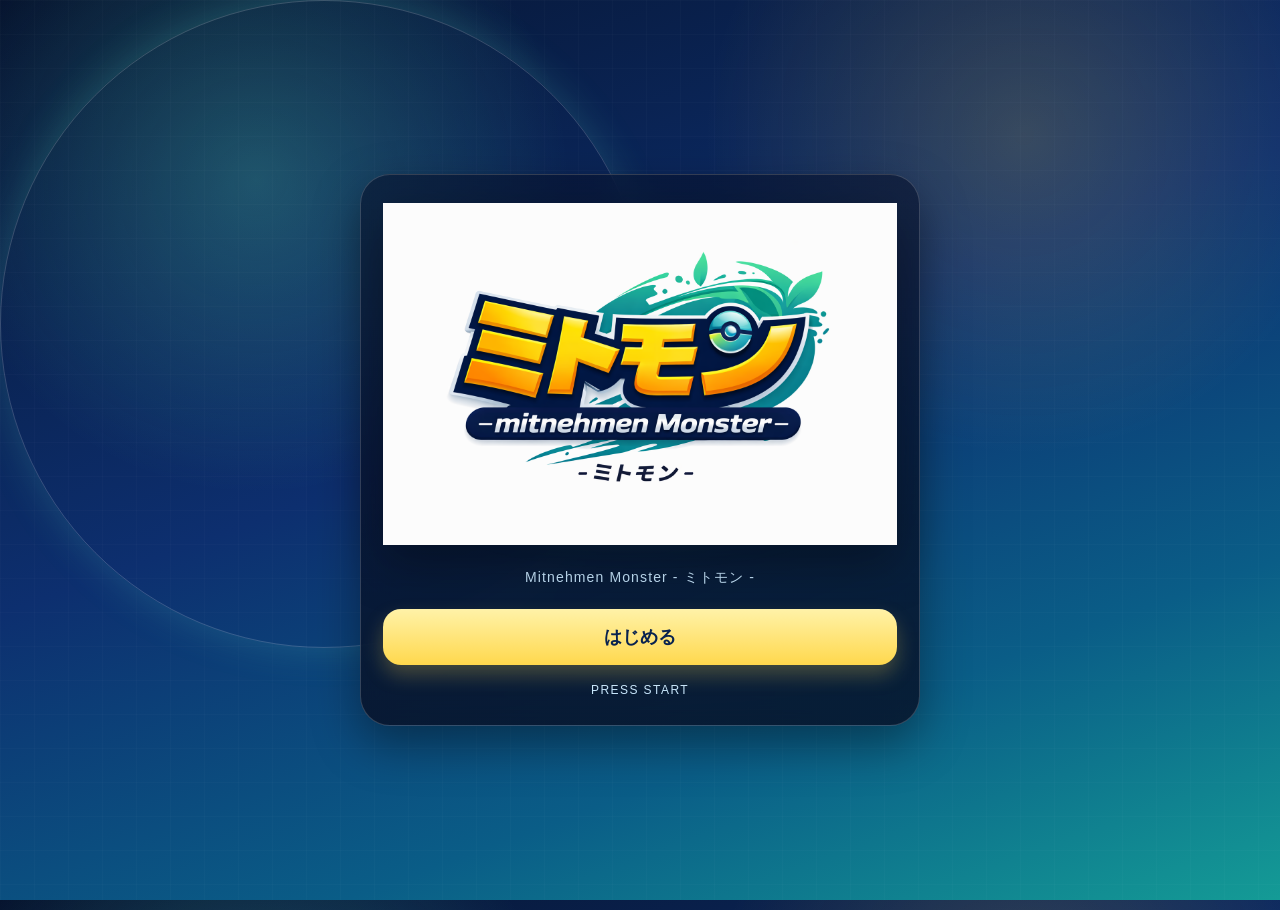
<file: index.html>
<!DOCTYPE html>
<html lang="ja">
<head>
<meta charset="UTF-8">
<meta name="viewport" content="width=device-width, initial-scale=1.0, viewport-fit=cover">
<title>ミトモン</title>

<style>
*{ box-sizing:border-box; }

html,body{
  margin:0;
  width:100%;
  height:100%;
  font-family:sans-serif;
  overflow:hidden;
}

body{
  color:white;
  background:
    radial-gradient(circle at 20% 20%, rgba(95,240,204,.25), transparent 25%),
    radial-gradient(circle at 80% 15%, rgba(255,216,77,.18), transparent 25%),
    linear-gradient(160deg,#06142f,#0d2f6f 45%,#0a5d87 75%,#149b96);
}

/* ★ 背景レイヤー全部にpointer-events:none を追加 */
.grid, .ring, #particles, .particle {
  pointer-events: none;
}

.screen{
  position:absolute;
  inset:0;
  display:flex;
  justify-content:center;
  align-items:center;
  padding:20px;
  /* ★ ボタンが確実にタップできるようz-indexを設定 */
  z-index:1;
}

.grid{
  position:absolute;
  inset:0;
  background-image:
    linear-gradient(rgba(255,255,255,.05) 1px, transparent 1px),
    linear-gradient(90deg, rgba(255,255,255,.05) 1px, transparent 1px);
  background-size:34px 34px;
  animation:gridMove 18s linear infinite;
  opacity:.35;
  z-index:0;
}

.ring{
  position:absolute;
  width:72vmin;
  height:72vmin;
  border-radius:50%;
  border:1px solid rgba(255,255,255,.18);
  box-shadow:0 0 40px rgba(95,240,204,.18);
  z-index:0;
}

.card{
  position:relative;
  z-index:2;
  width:min(92vw,560px);
  padding:28px 22px;
  border-radius:30px;
  text-align:center;
  background:linear-gradient(180deg,rgba(8,18,44,.6),rgba(7,15,36,.82));
  border:1px solid rgba(255,255,255,.18);
  box-shadow:0 18px 48px rgba(0,0,0,.38);
  backdrop-filter:blur(14px);
}

.logo-wrap{
  position:relative;
  margin:0 auto 20px;
  animation:logoFloat 3s ease-in-out infinite;
}

.logo-glow{
  position:absolute;
  left:10%;
  right:10%;
  bottom:4%;
  height:28%;
  background:radial-gradient(ellipse,rgba(95,240,204,.45),transparent 70%);
  filter:blur(20px);
  z-index:-1;
  pointer-events:none;
}

.logo{
  width:100%;
  max-width:520px;
  filter:drop-shadow(0 18px 24px rgba(0,0,0,.35));
}

.subtitle{
  margin:8px 0 22px;
  color:#c9e8ff;
  font-size:14px;
  letter-spacing:.08em;
}

.btn{
  width:100%;
  padding:16px;
  border:none;
  border-radius:18px;
  font-size:18px;
  font-weight:bold;
  color:#08224f;
  background:linear-gradient(180deg,#fff2a8,#ffd84d);
  box-shadow:0 10px 20px rgba(255,216,77,.25);
  cursor:pointer;
  /* ★ ボタンは確実にタップ受け取る */
  position:relative;
  z-index:10;
}

.btn.secondary{
  background:linear-gradient(180deg,#78efd6,#48cab7);
  margin-top:12px;
}

.hint{
  margin-top:18px;
  font-size:12px;
  color:#c9e8ff;
  letter-spacing:.12em;
  animation:blink 1.7s infinite;
}

#nameScreen .card{ max-width:430px; }

input{
  width:100%;
  padding:14px;
  margin:16px 0;
  border:none;
  border-radius:14px;
  font-size:20px;
  text-align:center;
}

.hidden{ display:none; }

.particle{
  position:absolute;
  width:7px;
  height:7px;
  border-radius:50%;
  background:rgba(95,240,204,.8);
  box-shadow:0 0 12px rgba(95,240,204,.8);
  animation:floatUp linear infinite;
  pointer-events:none;
  z-index:0;
}

@keyframes logoFloat{
  0%,100%{ transform:translateY(0); }
  50%{ transform:translateY(-7px); }
}
@keyframes blink{
  0%,100%{ opacity:.35; }
  50%{ opacity:1; }
}
@keyframes gridMove{
  from{ transform:translateY(0); }
  to{ transform:translateY(34px); }
}
@keyframes floatUp{
  from{ transform:translateY(30px); opacity:0; }
  20%{ opacity:1; }
  to{ transform:translateY(-110vh); opacity:0; }
}
</style>
</head>

<body>

<div class="grid"></div>
<div class="ring"></div>
<div id="particles"></div>

<!-- タイトル -->
<div id="title" class="screen">
  <div class="card">
    <div class="logo-wrap">
      <div class="logo-glow"></div>
      <img src="logo.png" class="logo" alt="ミトモン">
    </div>
    <div class="subtitle">Mitnehmen Monster - ミトモン -</div>
    <button class="btn" onclick="startGame()">はじめる</button>
    <div class="hint">PRESS START</div>
  </div>
</div>

<!-- 名前入力 -->
<div id="nameScreen" class="screen hidden">
  <div class="card">
    <h2>なまえを入力</h2>
    <input id="playerName" type="text" maxlength="8" placeholder="なまえ">
    <button class="btn" onclick="goToPlay()">けってい</button>
    <button class="btn secondary" onclick="goBack()">もどる</button>
  </div>
</div>

<script>
// パーティクル生成
(function(){
  const container = document.getElementById('particles');
  for(let i = 0; i < 18; i++){
    const p = document.createElement('div');
    p.className = 'particle';
    p.style.left = Math.random()*100 + 'vw';
    p.style.bottom = '-10px';
    p.style.animationDuration = (6 + Math.random()*10) + 's';
    p.style.animationDelay = (Math.random()*8) + 's';
    p.style.opacity = 0;
    container.appendChild(p);
  }
})();

function startGame(){
  document.getElementById('title').classList.add('hidden');
  document.getElementById('nameScreen').classList.remove('hidden');
}

function goBack(){
  document.getElementById('nameScreen').classList.add('hidden');
  document.getElementById('title').classList.remove('hidden');
}

function goToPlay(){
  const name = document.getElementById('playerName').value.trim();
  if(!name){ 
    alert('なまえを入力してね！');
    return; 
  }
  localStorage.setItem('playerName', name);
  window.location.href = './play.html';
}

if('serviceWorker' in navigator){
  navigator.serviceWorker.register('./service-worker.js');
}
</script>

</body>
</html>
</file>
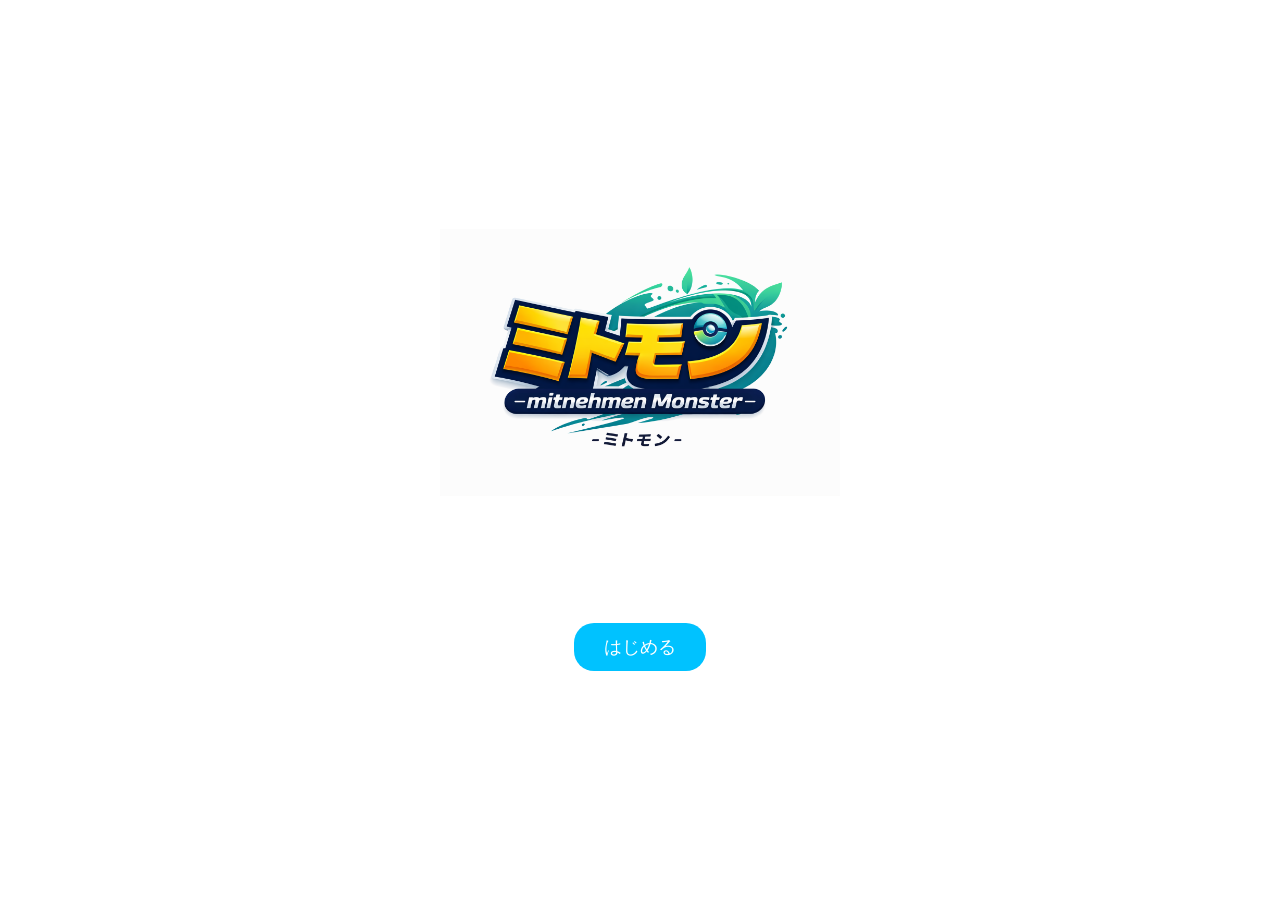
<file: game.html>
<!DOCTYPE html>
<html lang="ja">
<head>
<meta charset="UTF-8">
<meta name="viewport" content="width=device-width, initial-scale=1.0">
<title>ミトモン</title>

<style>
body{
  margin:0;
  font-family: sans-serif;
  background: linear-gradient(180deg,#0a1a2f,#123c5c);
  color:white;
  overflow:hidden;
}

/* 共通 */
.screen{
  position:absolute;
  width:100%;
  height:100%;
  display:flex;
  flex-direction:column;
  justify-content:center;
  align-items:center;
}

/* ロゴ */
.logo{
  width:80%;
  max-width:400px;
  margin-bottom:20px;
}

/* ボタン */
.btn{
  padding:12px 30px;
  background:#00c2ff;
  border:none;
  border-radius:20px;
  color:white;
  font-size:18px;
  margin-top:20px;
}

/* 入力 */
input{
  padding:10px;
  font-size:18px;
  border-radius:10px;
  border:none;
  text-align:center;
}

/* 非表示 */
.hidden{
  display:none;
}

/* 軽いアニメ */
.fade{
  animation:fade 0.5s;
}

@keyframes fade{
  from{opacity:0}
  to{opacity:1}
}
</style>
</head>

<body>

<!-- タイトル画面 -->
<div id="title" class="screen fade">

  <!-- ★ロゴ（ここに差し替えOK） -->
  <img src="logo.png" class="logo">

  <h1>ミトモン</h1>

  <button class="btn" onclick="startGame()">はじめる</button>

</div>

<!-- 名前入力 -->
<div id="nameScreen" class="screen hidden">

  <h2>なまえを入力</h2>

  <input id="playerName" placeholder="なまえ">

  <button class="btn" onclick="confirmName()">決定</button>

</div>

<!-- ゲーム開始（仮） -->
<div id="gameScreen" class="screen hidden">

  <h2 id="welcome"></h2>

  <p>冒険がはじまる…</p>

</div>

<script>

function startGame(){
  document.getElementById("title").classList.add("hidden");
  document.getElementById("nameScreen").classList.remove("hidden");
}

function confirmName(){
  let name = document.getElementById("playerName").value;

  if(name === ""){
    alert("名前を入力して！");
    return;
  }

  document.getElementById("nameScreen").classList.add("hidden");
  document.getElementById("gameScreen").classList.remove("hidden");

  document.getElementById("welcome").innerText =
    name + " の冒険がはじまる！";
}

</script>

</body>
</html>
</file>
